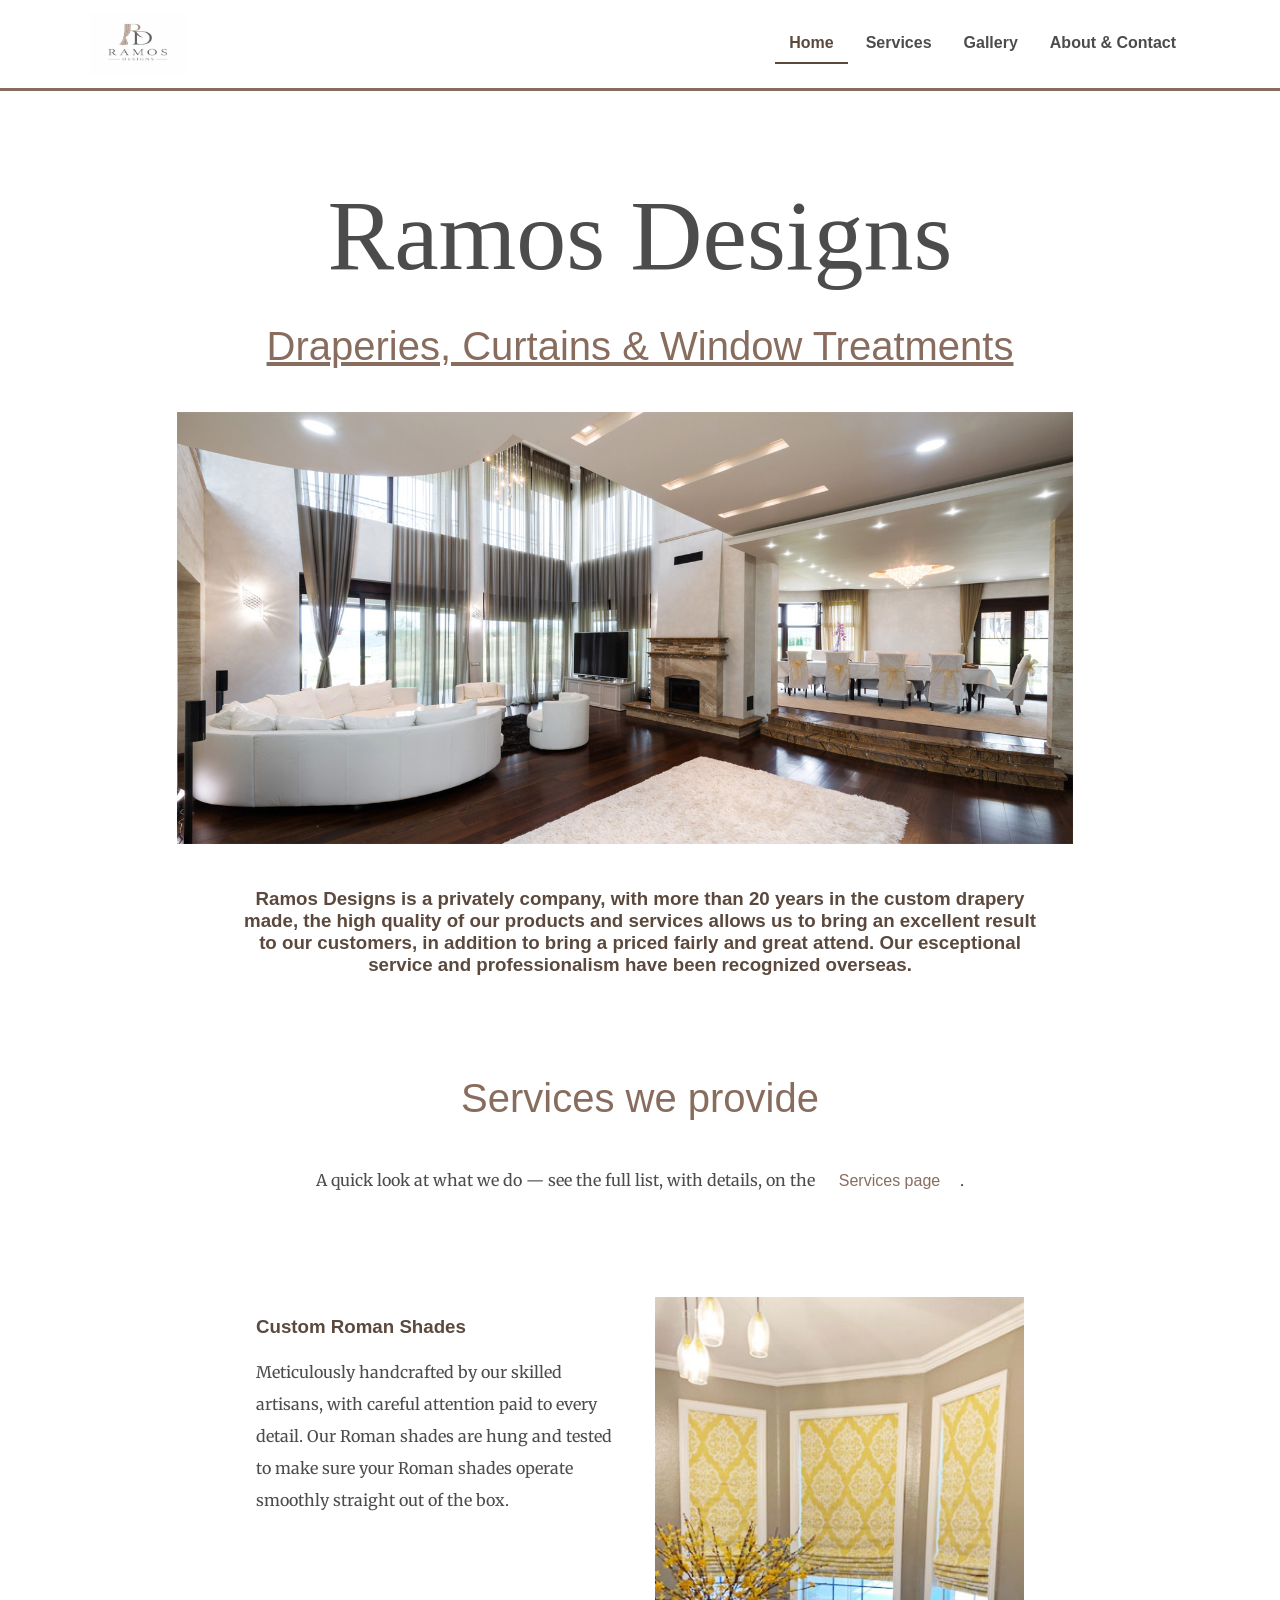
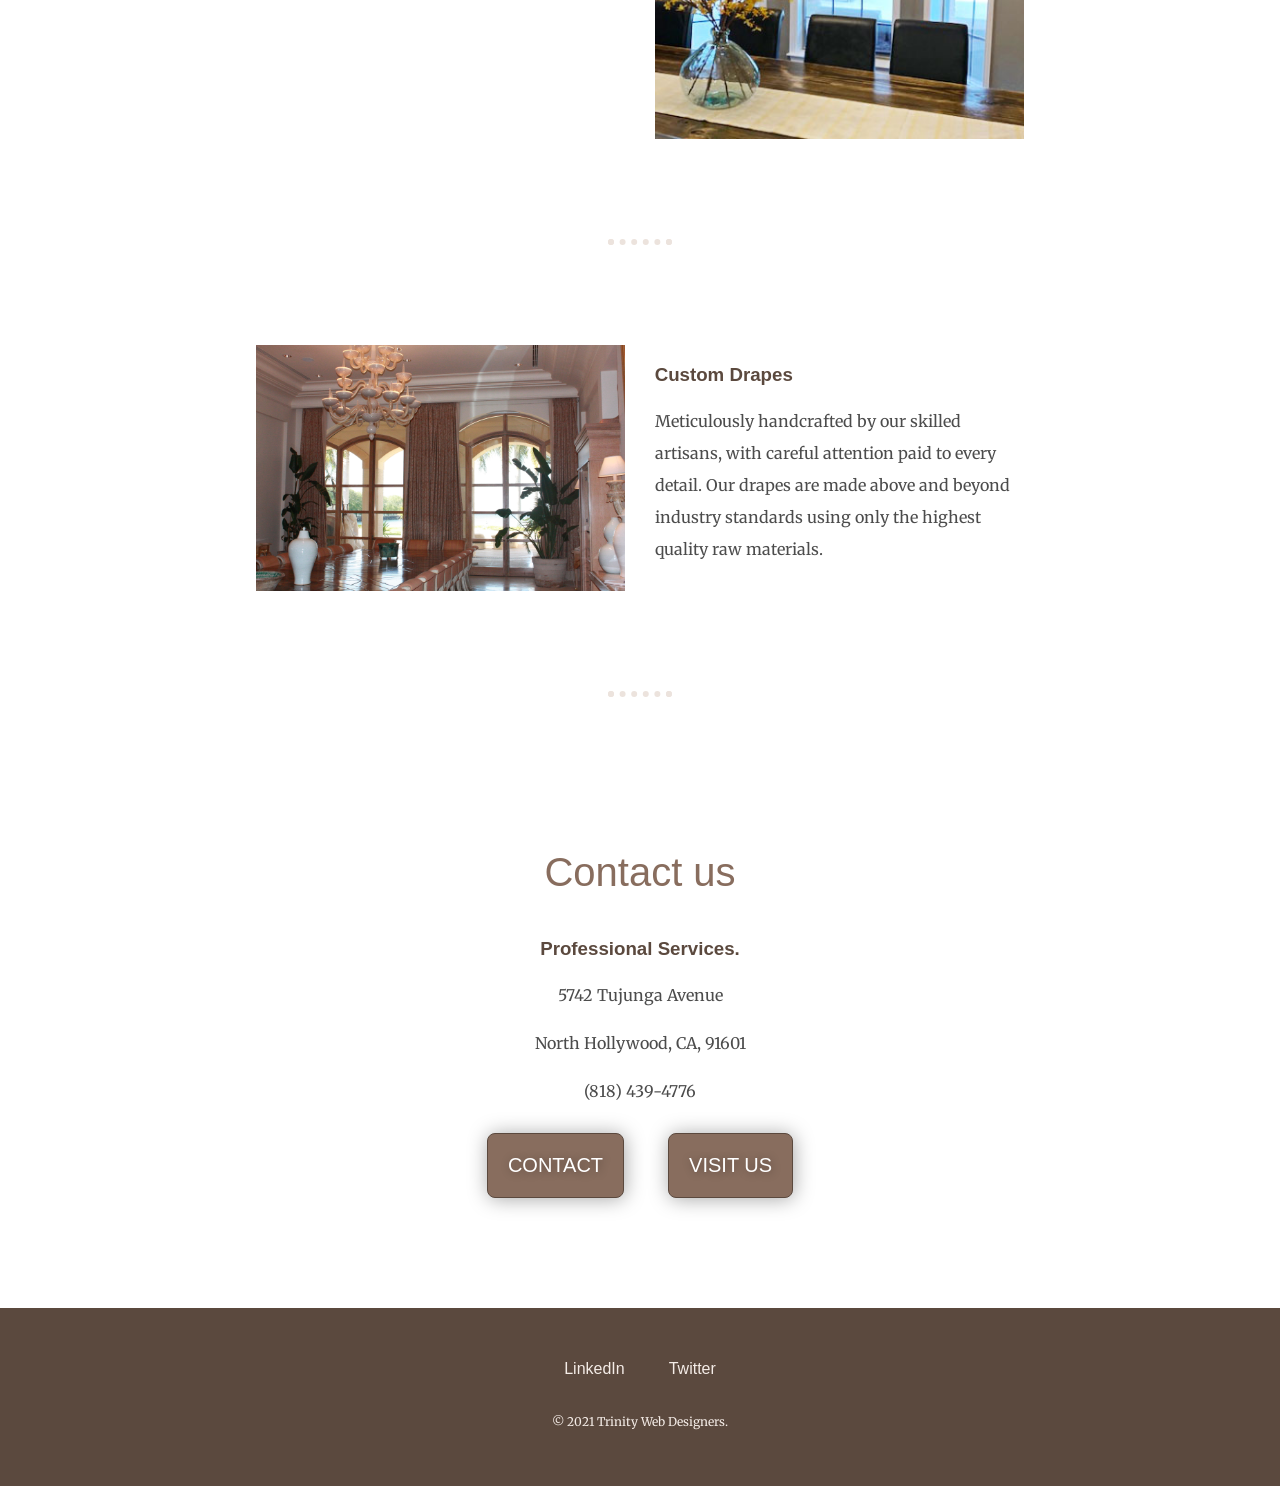
<file: index.html>
<!DOCTYPE html>
<html lang="en" dir="ltr">
  <head>
    <meta charset="utf-8">
    <meta name="viewport" content="width=device-width, initial-scale=1">
    <title>Ramos Designs | Draperies, Curtains &amp; Window Treatments</title>
    <meta name="description" content="Ramos Designs — custom draperies, curtains, Roman shades, wood shades and window treatments in North Hollywood, CA. 20+ years of craftsmanship.">
    <link rel="stylesheet" href="css/styles.css">
    <link rel="icon" href="favicon.ico">
    <!-- next link was took from https://fonts.google.com/ when select one or more fonts -->
    <link href="https://fonts.googleapis.com/css2?family=Merriweather:wght@300&family=Sacramento&display=swap" rel="stylesheet">
  </head>
  <body>

    <header class="site-header">
      <nav class="site-nav">
        <a href="index.html" class="logo-link">
          <img class="logo" src="images/ramos-designs-logo.png" alt="Ramos Designs logo">
        </a>
        <ul class="nav-links">
          <li><a href="index.html" aria-current="page">Home</a></li>
          <li><a href="services.html">Services</a></li>
          <li><a href="gallery.html">Gallery</a></li>
          <li><a href="about.html">About &amp; Contact</a></li>
        </ul>
      </nav>
    </header>

    <div class="top-cointainer">
      <br>
      <h1 class="brand-title">Ramos Designs</h1>
      <h2><span class="pro">Draperies, Curtains &amp; Window Treatments</span></h2>
      <img class="mid" src="images/luxury-home-blinds.jpg" alt="Luxury living room with custom window blinds">
      <br>
      <br>
      <br>
      <h3 class="intro">Ramos Designs is a privately company, with more than 20 years in the custom drapery made, the high quality of our products and services allows us to bring an excellent result to our customers, in addition to bring a priced fairly and great attend. Our esceptional service and professionalism have been recognized overseas.</h3>
    </div>

    <div class="middle-container">
      <h2>Services we provide</h2>
      <p class="page-subtitle">A quick look at what we do — see the full list, with details, on the <a href="services.html">Services page</a>.</p>
      <div class="skill-row">
        <img class="light" src="images/roman-shades.jpg" alt="Custom Roman shade installation">
        <h3>Custom Roman Shades</h3>
        <p>Meticulously handcrafted by our skilled artisans, with careful attention paid to every detail. Our Roman shades are hung and tested to make sure your Roman shades operate smoothly straight out of the box.</p>
      </div>
      <hr>
      <div class="skill-row">
        <img class="guy" src="images/Dinning Room2.JPG" alt="Custom drapes in a dining room">
        <h3>Custom Drapes</h3>
        <p>Meticulously handcrafted by our skilled artisans, with careful attention paid to every detail. Our drapes are made above and beyond industry standards using only the highest quality raw materials.</p>
      </div>

      <hr>

      <div class="contact-me">
        <br>
        <h2>Contact us</h2>
        <h3>Professional Services.</h3>
        <p>5742 Tujunga Avenue</p>
        <p>North Hollywood&#8203;, CA, 91601</p>
        <p>(818) 439-4776</p>
        <a class="btn" href="mailto:ricardodesigns@yahoo.com">CONTACT</a>
        <a class="btn" href="https://goo.gl/maps/fNGhRwc43Wv6g2AU7">VISIT US</a>
      </div>
    </div>

    <footer class="bottom-container">
      <a class="footer-link" href="https://www.linkedin.com/in/jesus-t-carreon-aa65aa121/">LinkedIn</a>
      <a class="footer-link" href="https://twitter.com/">Twitter</a>
      <p class="copyright">© 2021 Trinity Web Designers.</p>
    </footer>

  </body>
</html>
</file>
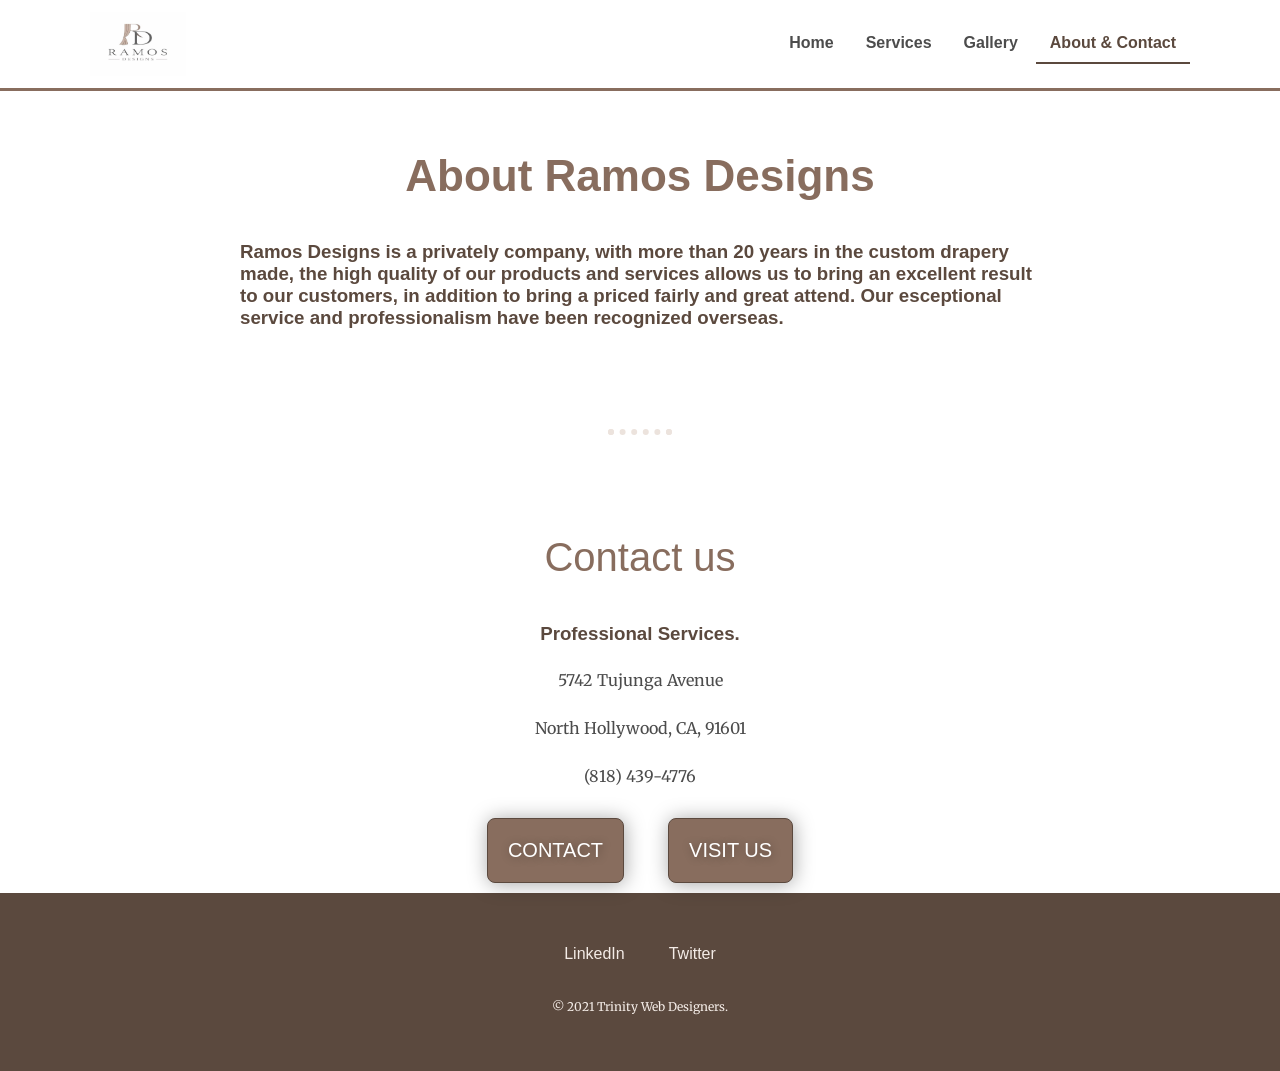
<file: about.html>
<!DOCTYPE html>
<html lang="en" dir="ltr">
  <head>
    <meta charset="utf-8">
    <meta name="viewport" content="width=device-width, initial-scale=1">
    <title>About &amp; Contact | Ramos Designs</title>
    <meta name="description" content="Learn about Ramos Designs and get in touch — 5742 Tujunga Avenue, North Hollywood, CA.">
    <link rel="stylesheet" href="css/styles.css">
    <link rel="icon" href="favicon.ico">
    <link href="https://fonts.googleapis.com/css2?family=Merriweather:wght@300&family=Sacramento&display=swap" rel="stylesheet">
  </head>
  <body>

    <header class="site-header">
      <nav class="site-nav">
        <a href="index.html" class="logo-link">
          <img class="logo" src="images/ramos-designs-logo.png" alt="Ramos Designs logo">
        </a>
        <ul class="nav-links">
          <li><a href="index.html">Home</a></li>
          <li><a href="services.html">Services</a></li>
          <li><a href="gallery.html">Gallery</a></li>
          <li><a href="about.html" aria-current="page">About &amp; Contact</a></li>
        </ul>
      </nav>
    </header>

    <h1 class="page-title">About Ramos Designs</h1>

    <div class="about-section">
      <h3>Ramos Designs is a privately company, with more than 20 years in the custom drapery made, the high quality of our products and services allows us to bring an excellent result to our customers, in addition to bring a priced fairly and great attend. Our esceptional service and professionalism have been recognized overseas.</h3>
    </div>

    <hr>

    <div class="contact-me">
      <h2>Contact us</h2>
      <h3>Professional Services.</h3>
      <p>5742 Tujunga Avenue</p>
      <p>North Hollywood&#8203;, CA, 91601</p>
      <p>(818) 439-4776</p>
      <a class="btn" href="mailto:ricardodesigns@yahoo.com">CONTACT</a>
      <a class="btn" href="https://goo.gl/maps/fNGhRwc43Wv6g2AU7">VISIT US</a>
    </div>

    <footer class="bottom-container">
      <a class="footer-link" href="https://www.linkedin.com/in/jesus-t-carreon-aa65aa121/">LinkedIn</a>
      <a class="footer-link" href="https://twitter.com/">Twitter</a>
      <p class="copyright">© 2021 Trinity Web Designers.</p>
    </footer>

  </body>
</html>
</file>
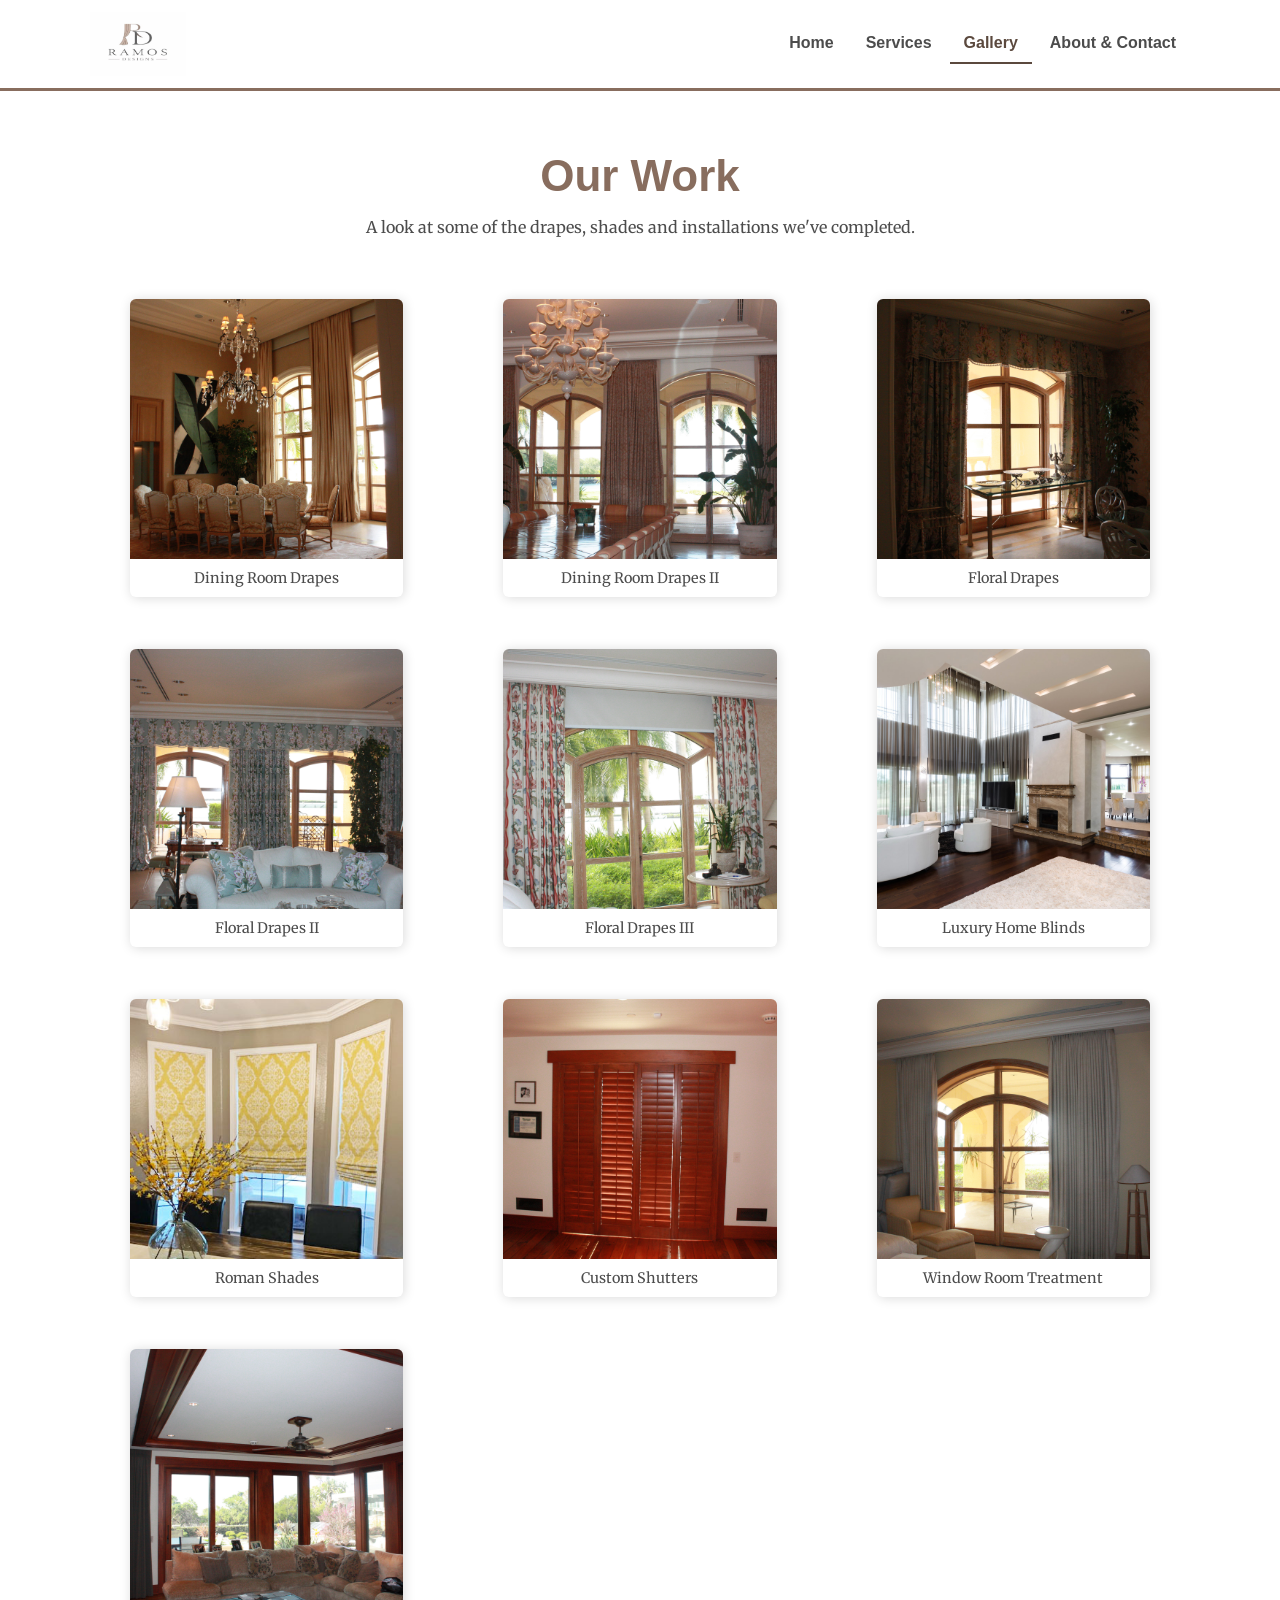
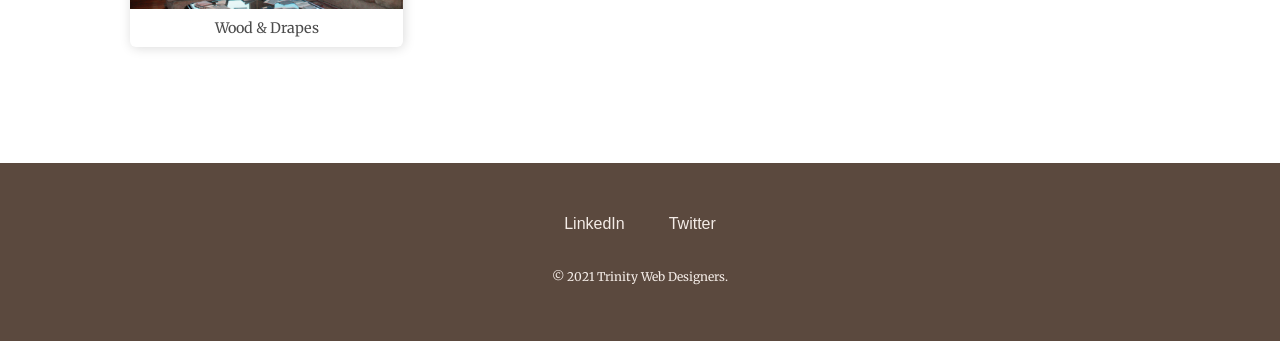
<file: gallery.html>
<!DOCTYPE html>
<html lang="en" dir="ltr">
  <head>
    <meta charset="utf-8">
    <meta name="viewport" content="width=device-width, initial-scale=1">
    <title>Gallery | Ramos Designs</title>
    <meta name="description" content="A look at recent Ramos Designs projects — custom drapes, Roman shades, shutters and window treatments.">
    <link rel="stylesheet" href="css/styles.css">
    <link rel="icon" href="favicon.ico">
    <link href="https://fonts.googleapis.com/css2?family=Merriweather:wght@300&family=Sacramento&display=swap" rel="stylesheet">
  </head>
  <body>

    <header class="site-header">
      <nav class="site-nav">
        <a href="index.html" class="logo-link">
          <img class="logo" src="images/ramos-designs-logo.png" alt="Ramos Designs logo">
        </a>
        <ul class="nav-links">
          <li><a href="index.html">Home</a></li>
          <li><a href="services.html">Services</a></li>
          <li><a href="gallery.html" aria-current="page">Gallery</a></li>
          <li><a href="about.html">About &amp; Contact</a></li>
        </ul>
      </nav>
    </header>

    <h1 class="page-title">Our Work</h1>
    <p class="page-subtitle">A look at some of the drapes, shades and installations we've completed.</p>

    <div class="gallery-grid">
      <figure class="gallery-item">
        <img src="images/Dinning Room.JPG" alt="Dining room with custom drapes">
        <figcaption class="gallery-caption">Dining Room Drapes</figcaption>
      </figure>
      <figure class="gallery-item">
        <img src="images/Dinning Room2.JPG" alt="Dining room with custom drapes, second view">
        <figcaption class="gallery-caption">Dining Room Drapes II</figcaption>
      </figure>
      <figure class="gallery-item">
        <img src="images/Floral Drapes.JPG" alt="Floral pattern custom drapes">
        <figcaption class="gallery-caption">Floral Drapes</figcaption>
      </figure>
      <figure class="gallery-item">
        <img src="images/Floral Drapes2.JPG" alt="Floral pattern custom drapes, second view">
        <figcaption class="gallery-caption">Floral Drapes II</figcaption>
      </figure>
      <figure class="gallery-item">
        <img src="images/Floral Drapes3.JPG" alt="Floral pattern custom drapes, third view">
        <figcaption class="gallery-caption">Floral Drapes III</figcaption>
      </figure>
      <figure class="gallery-item">
        <img src="images/luxury-home-blinds.jpg" alt="Luxury living room with custom window blinds">
        <figcaption class="gallery-caption">Luxury Home Blinds</figcaption>
      </figure>
      <figure class="gallery-item">
        <img src="images/roman-shades.jpg" alt="Custom Roman shade installation">
        <figcaption class="gallery-caption">Roman Shades</figcaption>
      </figure>
      <figure class="gallery-item">
        <img src="images/Shutters.JPG" alt="Custom wood shutters">
        <figcaption class="gallery-caption">Custom Shutters</figcaption>
      </figure>
      <figure class="gallery-item">
        <img src="images/Window Room.JPG" alt="Room with custom window treatment">
        <figcaption class="gallery-caption">Window Room Treatment</figcaption>
      </figure>
      <figure class="gallery-item">
        <img src="images/Wood and Drapes.JPG" alt="Wood decorative installation with drapes">
        <figcaption class="gallery-caption">Wood &amp; Drapes</figcaption>
      </figure>
    </div>

    <footer class="bottom-container">
      <a class="footer-link" href="https://www.linkedin.com/in/jesus-t-carreon-aa65aa121/">LinkedIn</a>
      <a class="footer-link" href="https://twitter.com/">Twitter</a>
      <p class="copyright">© 2021 Trinity Web Designers.</p>
    </footer>

  </body>
</html>
</file>
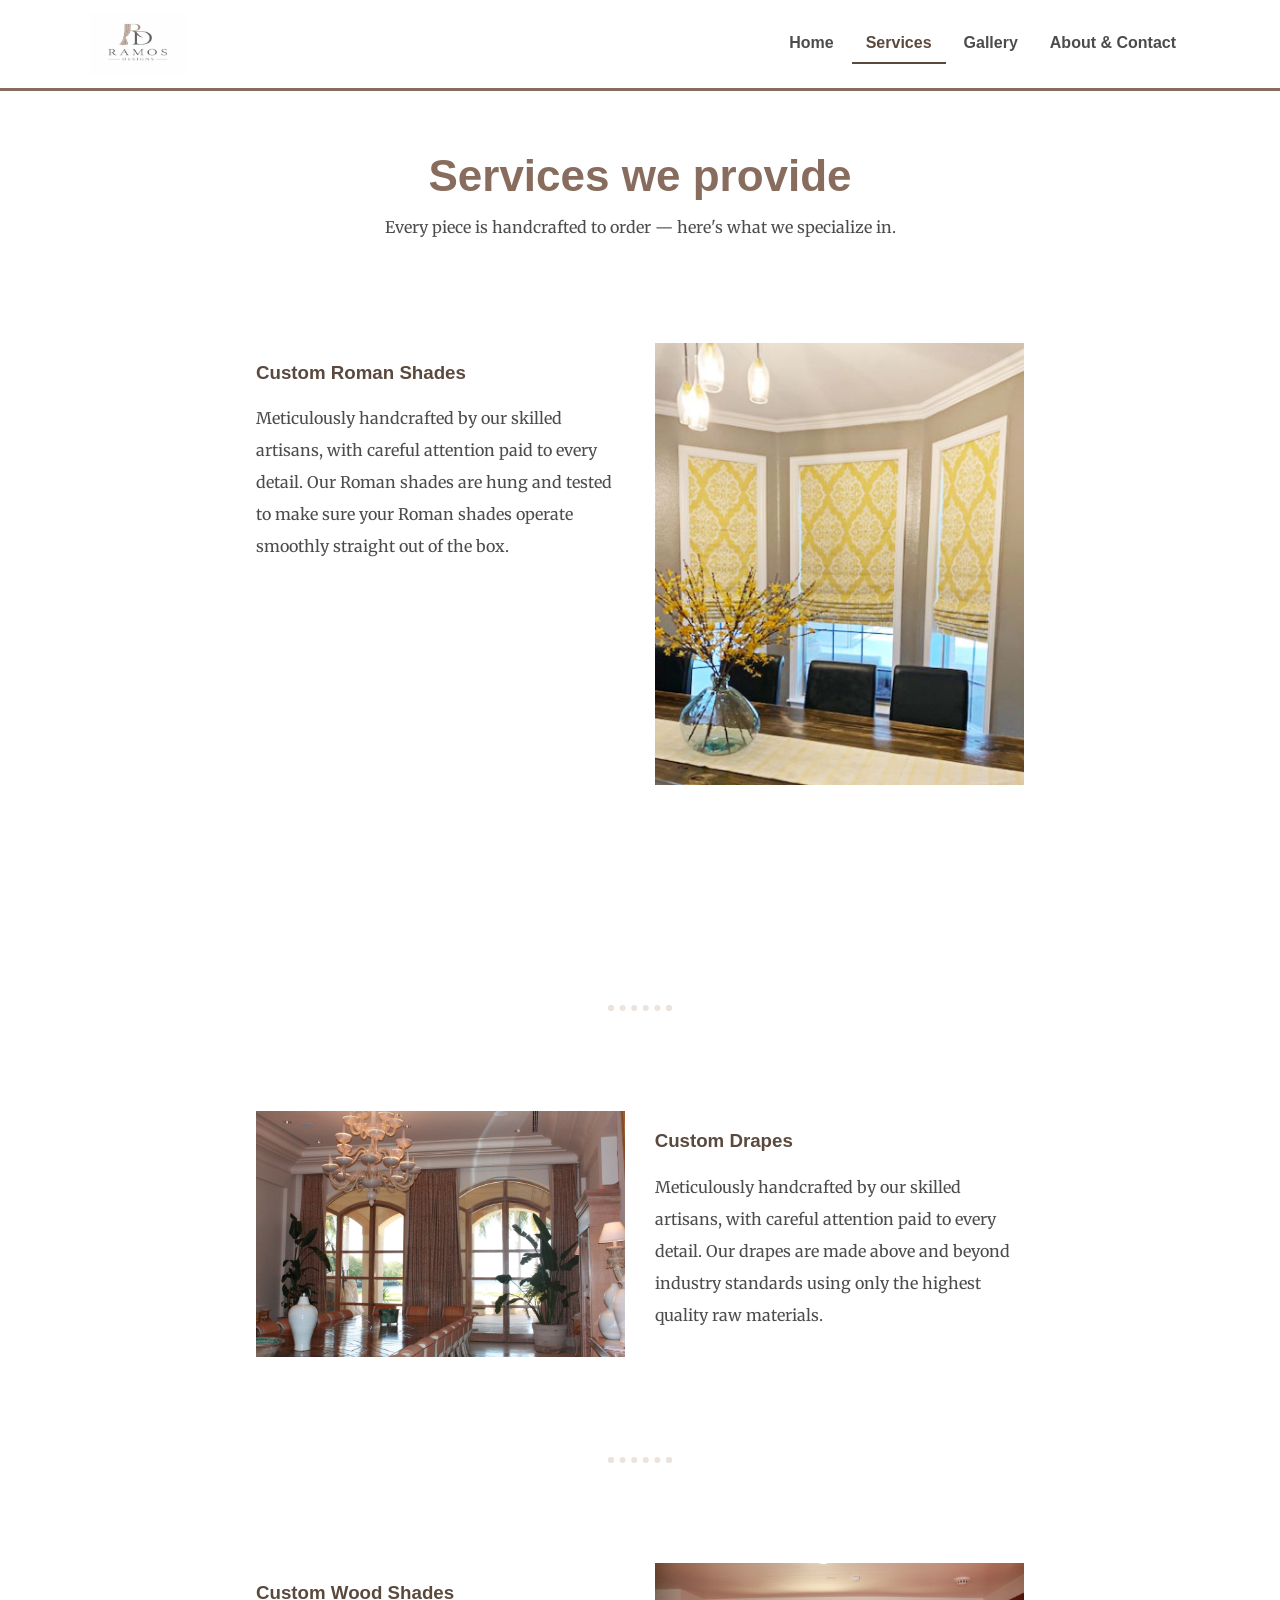
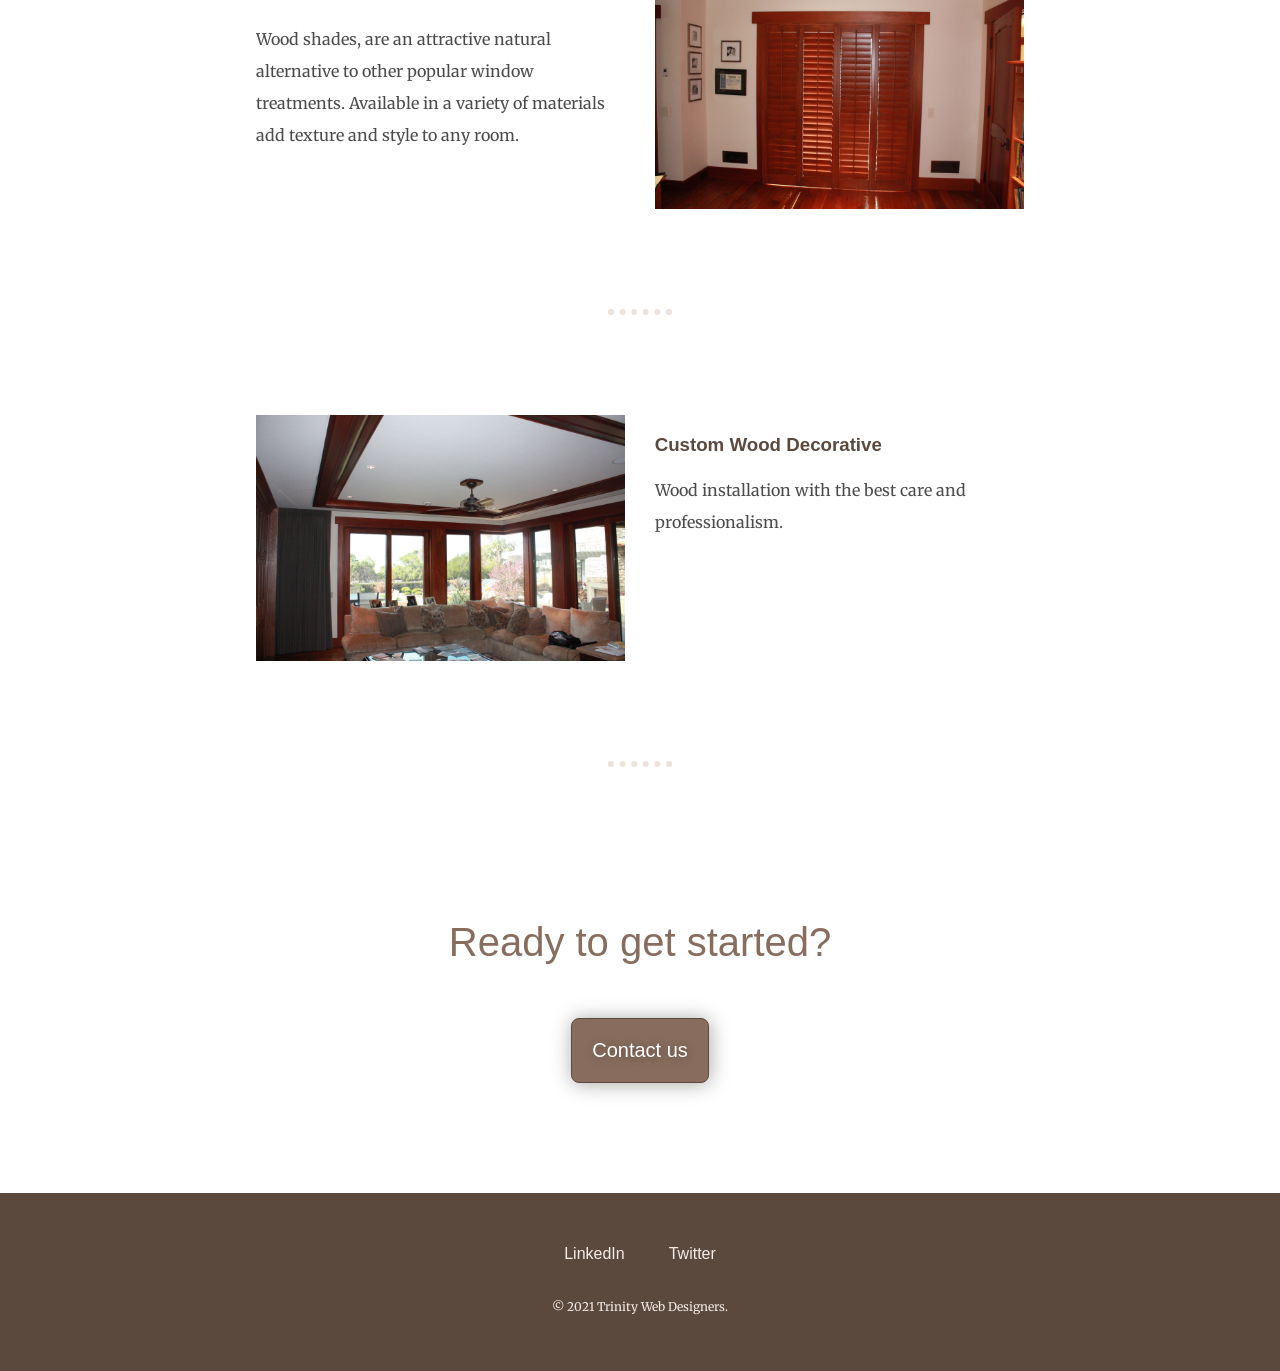
<file: services.html>
<!DOCTYPE html>
<html lang="en" dir="ltr">
  <head>
    <meta charset="utf-8">
    <meta name="viewport" content="width=device-width, initial-scale=1">
    <title>Services | Ramos Designs</title>
    <meta name="description" content="Custom Roman shades, drapes, wood shades and wood decorative installations from Ramos Designs.">
    <link rel="stylesheet" href="css/styles.css">
    <link rel="icon" href="favicon.ico">
    <link href="https://fonts.googleapis.com/css2?family=Merriweather:wght@300&family=Sacramento&display=swap" rel="stylesheet">
  </head>
  <body>

    <header class="site-header">
      <nav class="site-nav">
        <a href="index.html" class="logo-link">
          <img class="logo" src="images/ramos-designs-logo.png" alt="Ramos Designs logo">
        </a>
        <ul class="nav-links">
          <li><a href="index.html">Home</a></li>
          <li><a href="services.html" aria-current="page">Services</a></li>
          <li><a href="gallery.html">Gallery</a></li>
          <li><a href="about.html">About &amp; Contact</a></li>
        </ul>
      </nav>
    </header>

    <h1 class="page-title">Services we provide</h1>
    <p class="page-subtitle">Every piece is handcrafted to order — here's what we specialize in.</p>

    <div class="middle-container">
      <div class="skills">
        <div class="skill-row">
          <img class="light" src="images/roman-shades.jpg" alt="Custom Roman shade installation">
          <h3>Custom Roman Shades</h3>
          <p>Meticulously handcrafted by our skilled artisans, with careful attention paid to every detail. Our Roman shades are hung and tested to make sure your Roman shades operate smoothly straight out of the box.</p>
        </div>
        <br>
        <hr>
        <div class="skill-row">
          <img class="guy" src="images/Dinning Room2.JPG" alt="Custom drapes in a dining room">
          <h3>Custom Drapes</h3>
          <p>Meticulously handcrafted by our skilled artisans, with careful attention paid to every detail. Our drapes are made above and beyond industry standards using only the highest quality raw materials.</p>
        </div>
        <hr>
        <div class="skill-row">
          <img class="light" src="images/Shutters.JPG" alt="Custom wood shutters">
          <h3>Custom Wood Shades</h3>
          <p>Wood shades, are an attractive natural alternative to other popular window treatments. Available in a variety of materials add texture and style to any room.</p>
        </div>
        <hr>
        <div class="skill-row">
          <img class="guy" src="images/Wood and Drapes.JPG" alt="Wood decorative installation with drapes">
          <h3>Custom Wood Decorative</h3>
          <p>Wood installation with the best care and professionalism.</p>
        </div>
      </div>
      <hr>
      <div class="contact-me">
        <br>
        <h2>Ready to get started?</h2>
        <a class="btn" href="about.html">Contact us</a>
      </div>
    </div>

    <footer class="bottom-container">
      <a class="footer-link" href="https://www.linkedin.com/in/jesus-t-carreon-aa65aa121/">LinkedIn</a>
      <a class="footer-link" href="https://twitter.com/">Twitter</a>
      <p class="copyright">© 2021 Trinity Web Designers.</p>
    </footer>

  </body>
</html>
</file>
<file: css/styles.css>
:root {
  /* Palette pulled from the Ramos Designs logo: warm charcoal wordmark +
     dusty taupe drape icon. See images/ramos-designs-logo.png. */
  --ink: #4c4c4c;          /* body text — matches the logo's gray wordmark */
  --accent: #886d5e;       /* links, nav, headings — from the logo's taupe drape */
  --accent-strong: #5b493e; /* deeper taupe for emphasis / hover / footer */
  --divider: #ece3dd;      /* soft warm neutral for hr / subtle borders */
  --cream: #f4ece7;        /* light warm text-on-dark for the footer */
}

body {
  color: var(--ink);
  margin: 0;
  text-align: center;
  font-family: 'Merriweather', serif; /* took from https://fonts.google.com/ */
}

h2 {
  font-family: "Helvetica Neue",Helvetica,Arial,sans-serif; /* took from https://www.cssfontstack.com/ */
  font-size: 2.5rem;
  color: var(--accent);
  font-weight: normal;
  padding-bottom: 10px;
}

h3 {
  font-family: "Helvetica Neue",Helvetica,Arial,sans-serif; /* took from https://www.cssfontstack.com/ */
  color: var(--accent-strong);
}

p {
  line-height: 2;
}

hr {
  border: dotted var(--divider) 6px;
  border-bottom: none;
  width: 4%;
  margin: 100px auto;
}

a {
  color: var(--accent);
  font-family: "Helvetica Neue",Helvetica,Arial,sans-serif;
  margin: 10px 20px;
  text-decoration: none;
}

a:hover {
  color: var(--accent-strong);
}

img {
  max-width: 100%;
  height: auto;
}

/* ---------- Site header / navigation (shared across all pages) ---------- */

.site-header {
  background-color: #FFFFFF;
  border-bottom: 3px solid var(--accent);
  padding: 12px 20px;
}

.site-nav {
  display: flex;
  align-items: center;
  justify-content: space-between;
  flex-wrap: wrap;
  max-width: 1100px;
  margin: 0 auto;
  gap: 12px;
}

.logo-link {
  margin: 0;
  display: inline-flex;
  align-items: center;
}

.logo {
  height: 64px;
  width: auto;
  max-width: none;
}

.nav-links {
  list-style: none;
  display: flex;
  flex-wrap: wrap;
  justify-content: center;
  gap: 4px;
  margin: 0;
  padding: 0;
}

.nav-links a {
  display: inline-block;
  padding: 10px 14px;
  margin: 0;
  font-weight: bold;
  font-family: "Helvetica Neue",Helvetica,Arial,sans-serif;
  color: var(--ink);
  border-bottom: 2px solid transparent;
}

.nav-links a:hover,
.nav-links a[aria-current="page"] {
  color: var(--accent-strong);
  border-bottom: 2px solid var(--accent-strong);
}

/* ---------- Page title (used on Services / Gallery / About & Contact) ---------- */

.page-title {
  font-family: "Helvetica Neue",Helvetica,Arial,sans-serif;
  font-size: clamp(2rem, 5vw, 2.75rem);
  color: var(--accent);
  margin: 60px auto 10px;
}

.page-subtitle {
  width: 90%;
  max-width: 700px;
  margin: 0 auto 20px;
  color: var(--ink);
}

/* ---------- Home hero ---------- */

.top-cointainer {
  position: relative;
  padding-top: 20px;
}

.brand-title {
  margin: 50px auto 0 auto;
  font-family: Copperplate, "Copperplate Gothic Light", fantasy;
  font-size: clamp(2.75rem, 9vw, 6.25rem);
  font-style: normal;
  font-variant: normal;
  font-weight: 400;
  line-height: 1.1;
  color: var(--ink);
}

.middle-container {
  margin: 100px 0;
}

.bottom-container {
  background-color: var(--accent-strong);
  padding: 50px 0 20px;
}

.pro {
  text-decoration: underline;
}

.intro {
  width: 90%;
  max-width: 800px;
  margin: auto;
}

/* ---------- Services ---------- */

.skill-row {
  width: 60%;
  max-width: 800px;
  margin: 100px auto 100px auto;
  text-align: left;
  overflow: auto;
}

.mid {
  width: 70%;
  float: inherit;
  margin-right: 30px;
}

.guy {
  width: 48%;
  float: left;
  margin-right: 30px;
}

.light {
  width: 48%;
  float: right;
  margin-left: 30px;
}

/* ---------- Gallery ---------- */

.gallery-grid {
  display: grid;
  grid-template-columns: repeat(3, 1fr);
  gap: 20px;
  width: 90%;
  max-width: 1100px;
  margin: 40px auto 100px;
}

.gallery-item {
  position: relative;
  overflow: hidden;
  border-radius: 6px;
  box-shadow: 1px 1px 12px 0 rgba(0,0,0,0.15);
}

.gallery-item img {
  display: block;
  width: 100%;
  height: 260px;
  object-fit: cover;
}

.gallery-caption {
  padding: 10px;
  font-size: 0.9rem;
  color: var(--ink);
}

/* ---------- About & Contact ---------- */

.about-section {
  width: 80%;
  max-width: 800px;
  margin: 40px auto 80px;
  text-align: left;
}

.contact-me {
  width: 100%;
}

.contact-message {
  width: 40%;
  margin: 40px auto 60px;
}

.copyright {
  color: var(--cream);
  font-size: 0.75rem;
  padding: 20px 0;
}

/**** .btn and .btn:hover were adapted from https://cssbuttoncreator.com/ ***/
.btn {
   background: var(--accent);
   background-image: -webkit-linear-gradient(top, #a4897a, var(--accent-strong));
   background-image: -moz-linear-gradient(top, #a4897a, var(--accent-strong));
   background-image: -ms-linear-gradient(top, #a4897a, var(--accent-strong));
   background-image: -o-linear-gradient(top, #a4897a, var(--accent-strong));
   background-image: -webkit-gradient(to bottom, #a4897a, var(--accent-strong));
   -webkit-border-radius: 8px;
   -moz-border-radius: 8px;
   border-radius: 8px;
   color: #FFFFFF;
   font-family: 'Monserrat', sans-serif;
   font-size: 20px;
   font-weight: 100;
   padding: 20px;
   -webkit-box-shadow: 1px 1px 20px 0 rgba(0,0,0,0.35);
   -moz-box-shadow: 1px 1px 20px 0 rgba(0,0,0,0.35);
   box-shadow: 1px 1px 20px 0 rgba(0,0,0,0.35);
   text-shadow: 1px 1px 8px rgba(0,0,0,0.35);
   border: solid var(--accent-strong) 1px;
   text-decoration: none;
   display: inline-block;
   cursor: pointer;
   text-align: center;
}

.btn:hover {
   border: solid var(--accent-strong) 1px;
   background: var(--accent-strong);
   background-image: -webkit-linear-gradient(top, var(--accent-strong), #3d3128);
   background-image: -moz-linear-gradient(top, var(--accent-strong), #3d3128);
   background-image: -ms-linear-gradient(top, var(--accent-strong), #3d3128);
   background-image: -o-linear-gradient(top, var(--accent-strong), #3d3128);
   background-image: -webkit-gradient(to bottom, var(--accent-strong), #3d3128);
   -webkit-border-radius: 20px;
   -moz-border-radius: 20px;
   border-radius: 20px;
   text-decoration: none;
}

.footer-link {
  color: var(--cream);
}

/* ---------- Responsive ---------- */

@media (max-width: 800px) {
  .skill-row {
    width: 90%;
  }

  .guy, .light {
    float: none;
    width: 100%;
    margin: 0 0 20px 0;
  }

  .mid {
    width: 90%;
  }

  .gallery-grid {
    grid-template-columns: repeat(2, 1fr);
  }

  .contact-message {
    width: 80%;
  }
}

@media (max-width: 520px) {
  .gallery-grid {
    grid-template-columns: 1fr;
  }

  .logo {
    height: 48px;
  }

  .nav-links a {
    padding: 8px 10px;
    font-size: 0.9rem;
  }
}
</file>
